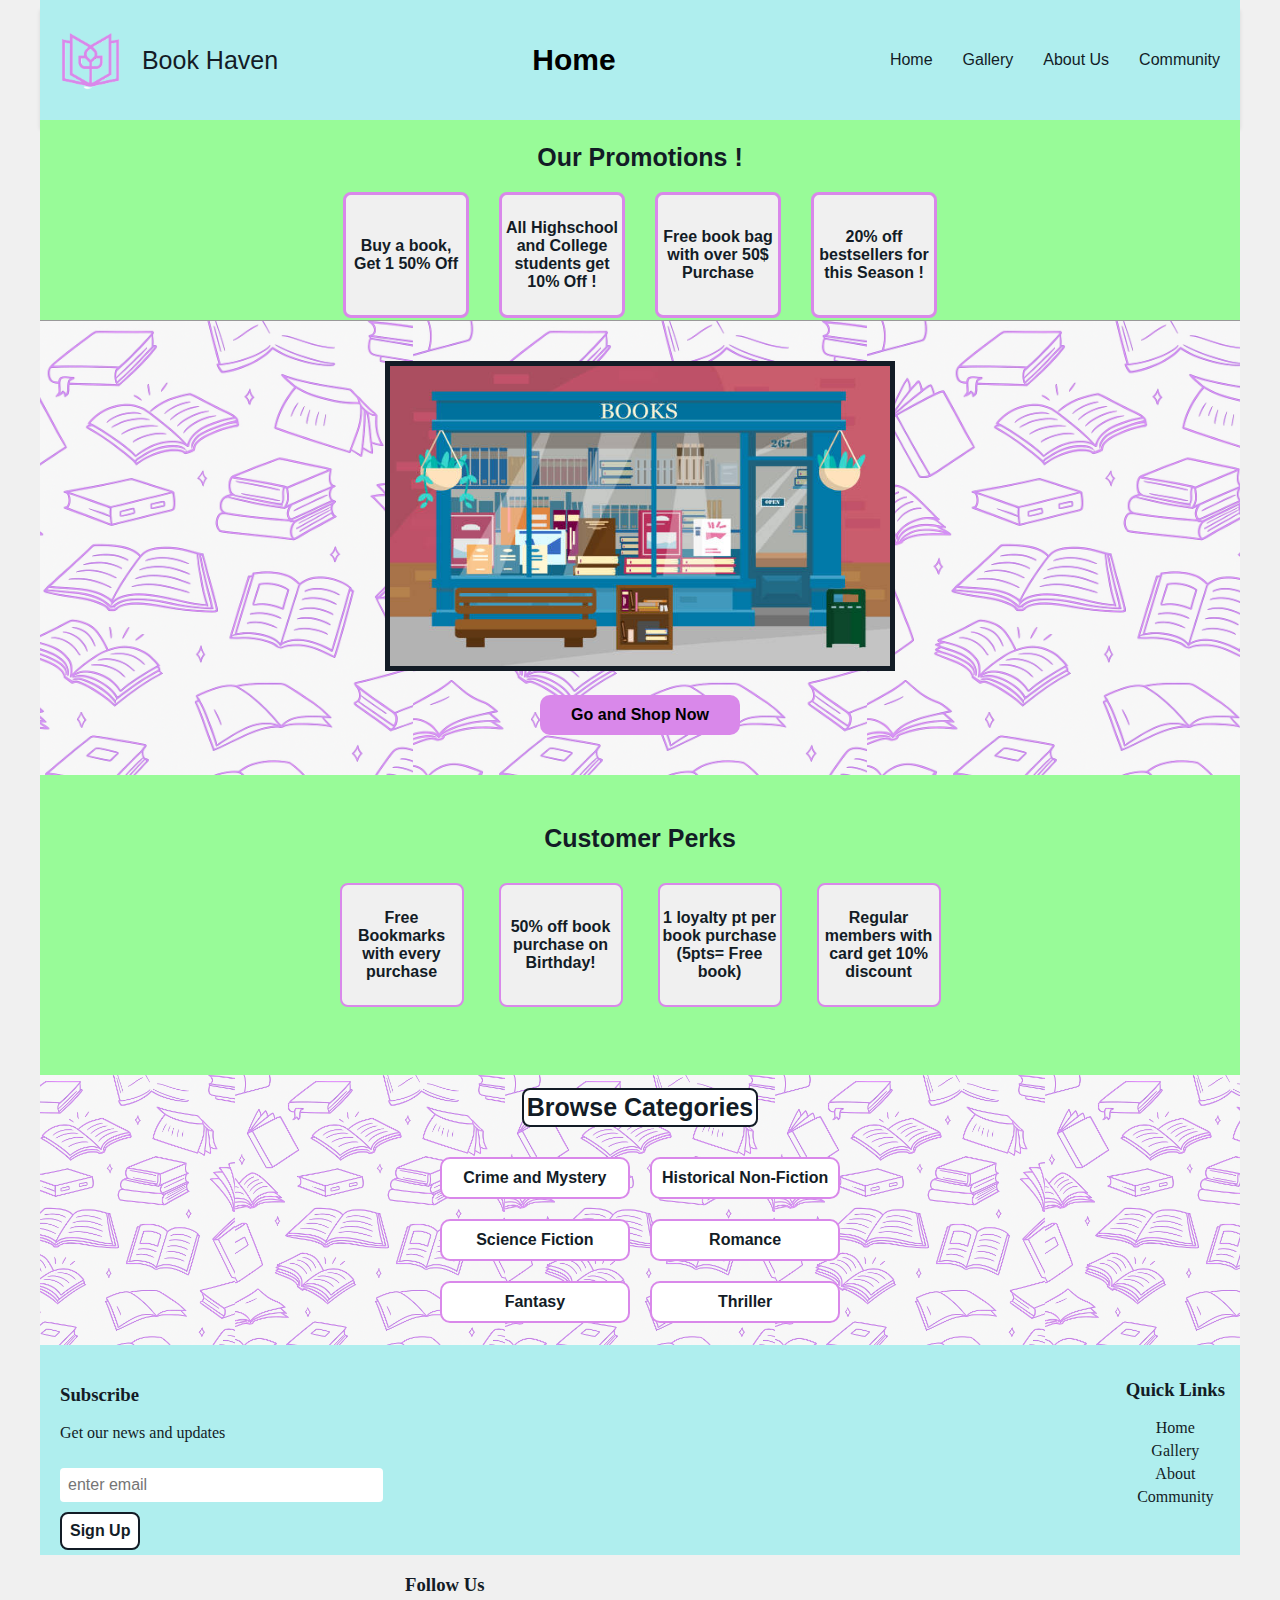
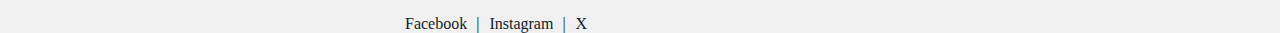
<file: index.html>
<!DOCTYPE html>
<html lang="en">
<head>
  <meta charset="UTF-8"/>
  <meta name = "viewport" content = "width=device-width, initial-scale=1.0"/>
  <title>Home</title>
  <link rel="stylesheet" href="style1.css">
  <script src="script1.js" defer></script>
</head>
<body>

<div class="wrapper">
    <header>
      <div class="logo-title-container">
        <img src="images/logo_purple.png" alt="Business Logo" class="logo" />
        <span class="company-name">Book Haven</span>
      </div>
      <h1 class="site-title">Home</h1>
      <nav>
        <ul class="page-links" > 
          <li><a href="index.html">Home</a></li>
          <li><a href="Gallery.html">Gallery</a></li>
          <li><a href="about.html">About Us</a></li>
          <li><a href="community.html">Community</a></li>
        </ul>
      </nav>
    </header>

 
    
    <main>
      <section class="promo-section">
        <h2 class = "section-title"> Our Promotions !</h2>
        <div class="promo-container">
          <div class="promo-box">Buy a book, Get 1 50% Off </div>
          <div class="promo-box">All Highschool and College students get 10% Off !</div>
          <div class="promo-box">Free book bag with over 50$ Purchase</div>
          <div class="promo-box">20% off bestsellers for this Season !</div>
        </div>

      </section>

      <section class="image-section">
        <img src="images/Generic_Bshop_image.jpg" alt="Promo Image" class="promo-image">
        <div class="small-rectangle">Go and Shop Now</div>
      </section>

      <section class="Perks-Section">
        <h2 class = "perk-section-title"> Customer Perks</h2>
        <div class="perk-container">
          <div class="perk-box">Free Bookmarks with every purchase </div>
          <div class="perk-box">50% off book purchase on Birthday!</div>
          <div class="perk-box">1 loyalty pt per book purchase (5pts= Free book)</div>
          <div class="perk-box">Regular members with card get 10% discount</div>
        <!-- Full-width colored section inside wrapper -->
         </div>
      </section>

      <section class="cat-section">
        <h2 class = "cat-section-title"> Browse Categories </h2>
        <div class="cat-container">
          <div class="cat-box">Crime and Mystery</div>
          <div class="cat-box">Historical Non-Fiction</div>
          <div class="cat-box">Science Fiction</div>
          <div class="cat-box">Romance</div>
          <div class="cat-box">Fantasy</div>
          <div class="cat-box">Thriller</div>
        </div> 
      </section>
    </main>

    <footer> 
        <div class = "newsletter">
            <h3>Subscribe</h3>
            <p> Get our news and updates</p>
            <input type="email" id = "sub-email" placeholder="enter email" />
            <button id= "signup-btn">Sign Up</button>
        </div>
        <nav>
          <ul class="footer-page-links">
              <h3>Quick Links</h3>
              <li><a href="index.html">Home</a></li>
              <li><a href="Gallery.html">Gallery</a></li>
              <li><a href="about.html">About</a></li>
              <li><a href="community.html">Community</a></li>
          </ul>
        </nav>
        <div class = "social-media">
            <h3>Follow Us</h3>
            <div class = "S_links">
                <a href="#">Facebook</a>
                <a href="#">Instagram</a>
                <a href="#">X</a>
            </div>
        </div>
    </footer>
</div>

    
      <!-- Footer content -->
    


</body>
</html>
</file>
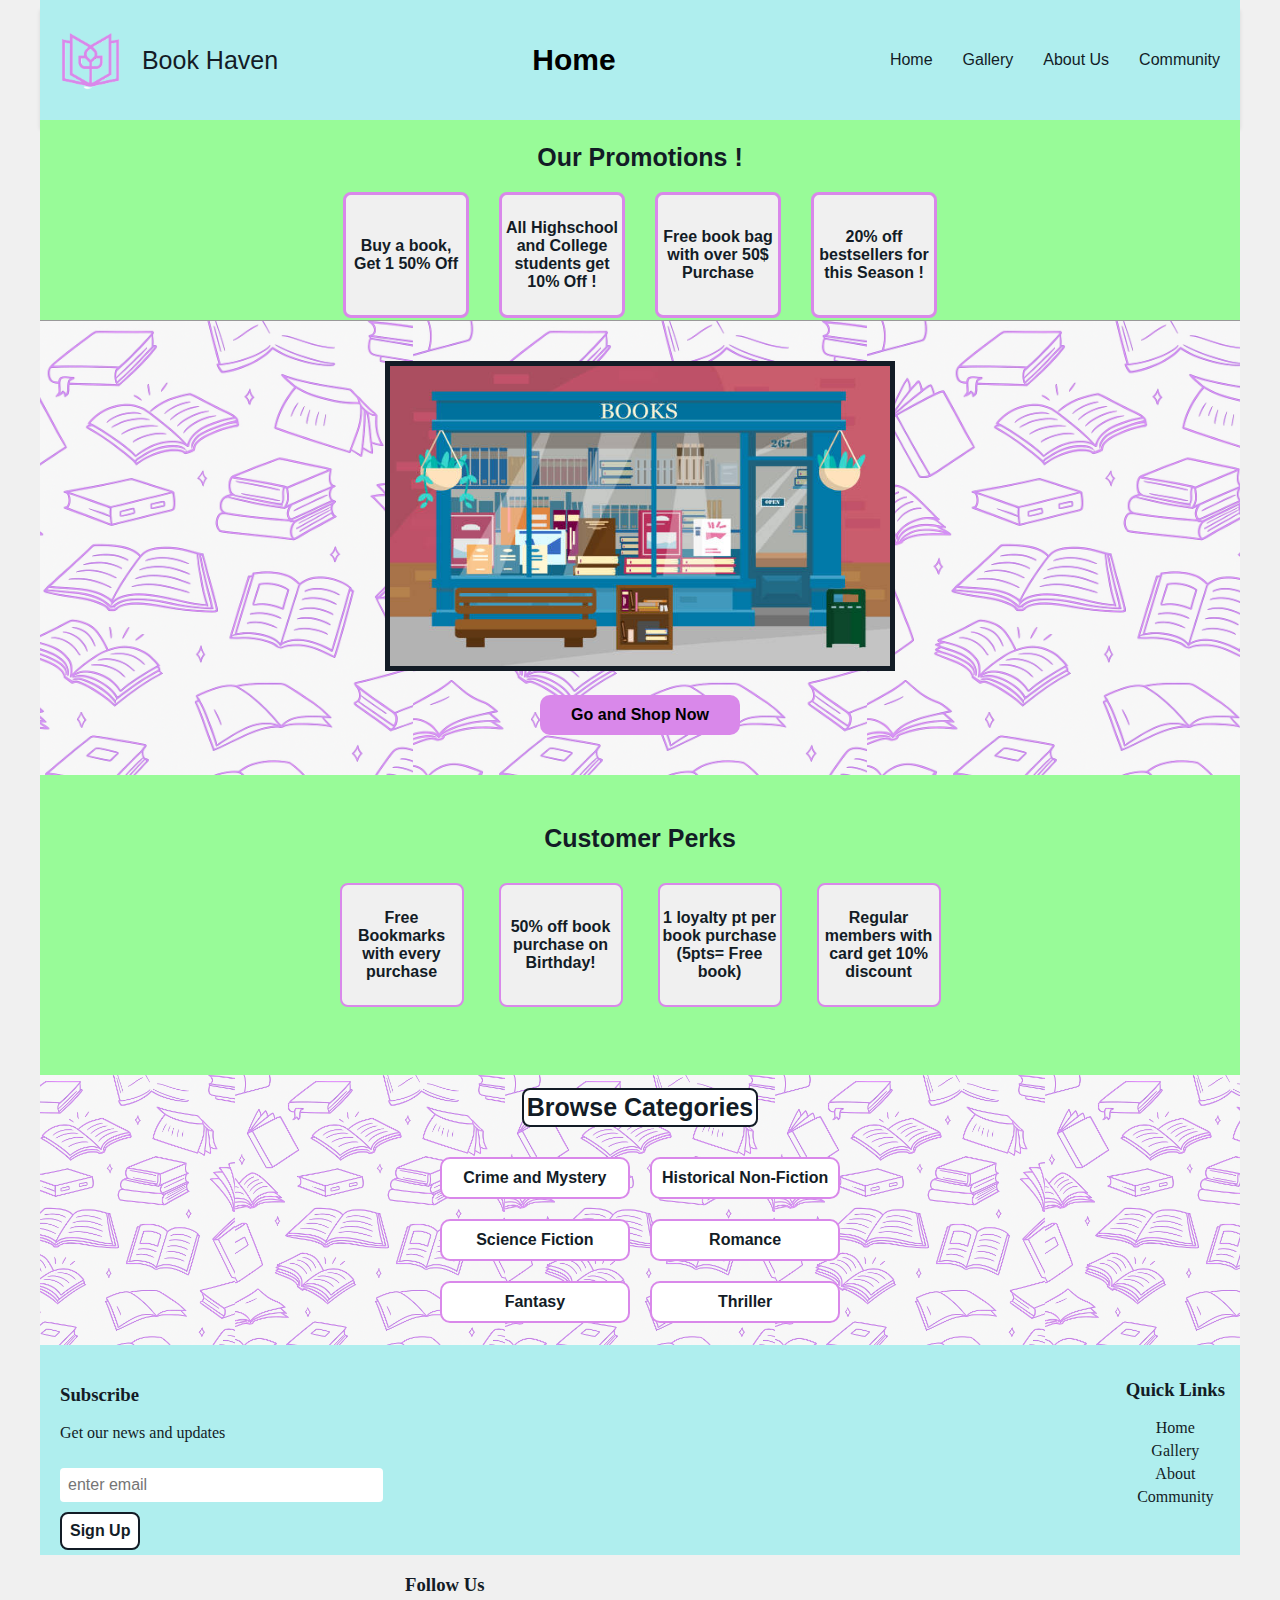
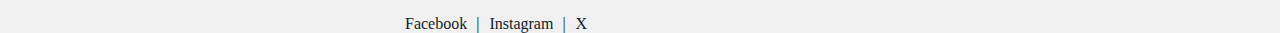
<file: MyWebsite/index.html>
<!DOCTYPE html>
<html lang="en">
<head>
  <meta charset="UTF-8"/>
  <meta name = "viewport" content = "width=device-width, initial-scale=1.0"/>
  <title>Home</title>
  <link rel="stylesheet" href="style1.css">
  <script src="script1.js" defer></script>
</head>
<body>

<div class="wrapper">
    <header>
      <div class="logo-title-container">
        <img src="images/logo_purple.png" alt="Business Logo" class="logo" />
        <span class="company-name">Book Haven</span>
      </div>
      <h1 class="site-title">Home</h1>
      <nav>
        <ul class="page-links" > 
          <li><a href="index.html">Home</a></li>
          <li><a href="Gallery.html">Gallery</a></li>
          <li><a href="about.html">About Us</a></li>
          <li><a href="community.html">Community</a></li>
        </ul>
      </nav>
    </header>

 
    
    <main>
      <section class="promo-section">
        <h2 class = "section-title"> Our Promotions !</h2>
        <div class="promo-container">
          <div class="promo-box">Buy a book, Get 1 50% Off </div>
          <div class="promo-box">All Highschool and College students get 10% Off !</div>
          <div class="promo-box">Free book bag with over 50$ Purchase</div>
          <div class="promo-box">20% off bestsellers for this Season !</div>
        </div>

      </section>

      <section class="image-section">
        <img src="images/Generic_Bshop_image.jpg" alt="Promo Image" class="promo-image">
        <div class="small-rectangle">Go and Shop Now</div>
      </section>

      <section class="Perks-Section">
        <h2 class = "perk-section-title"> Customer Perks</h2>
        <div class="perk-container">
          <div class="perk-box">Free Bookmarks with every purchase </div>
          <div class="perk-box">50% off book purchase on Birthday!</div>
          <div class="perk-box">1 loyalty pt per book purchase (5pts= Free book)</div>
          <div class="perk-box">Regular members with card get 10% discount</div>
        <!-- Full-width colored section inside wrapper -->
         </div>
      </section>

      <section class="cat-section">
        <h2 class = "cat-section-title"> Browse Categories </h2>
        <div class="cat-container">
          <div class="cat-box">Crime and Mystery</div>
          <div class="cat-box">Historical Non-Fiction</div>
          <div class="cat-box">Science Fiction</div>
          <div class="cat-box">Romance</div>
          <div class="cat-box">Fantasy</div>
          <div class="cat-box">Thriller</div>
        </div> 
      </section>
    </main>

    <footer> 
        <div class = "newsletter">
            <h3>Subscribe</h3>
            <p> Get our news and updates</p>
            <input type="email" id = "sub-email" placeholder="enter email" />
            <button id= "signup-btn">Sign Up</button>
        </div>
        <nav>
          <ul class="footer-page-links">
              <h3>Quick Links</h3>
              <li><a href="home.html">Home</a></li>
              <li><a href="Gallery.html">Gallery</a></li>
              <li><a href="about.html">About</a></li>
              <li><a href="community.html">Community</a></li>
          </ul>
        </nav>
        <div class = "social-media">
            <h3>Follow Us</h3>
            <div class = "S_links">
                <a href="#">Facebook</a>
                <a href="#">Instagram</a>
                <a href="#">X</a>
            </div>
        </div>
    </footer>
</div>

    
      <!-- Footer content -->
    


</body>
</html>
</file>
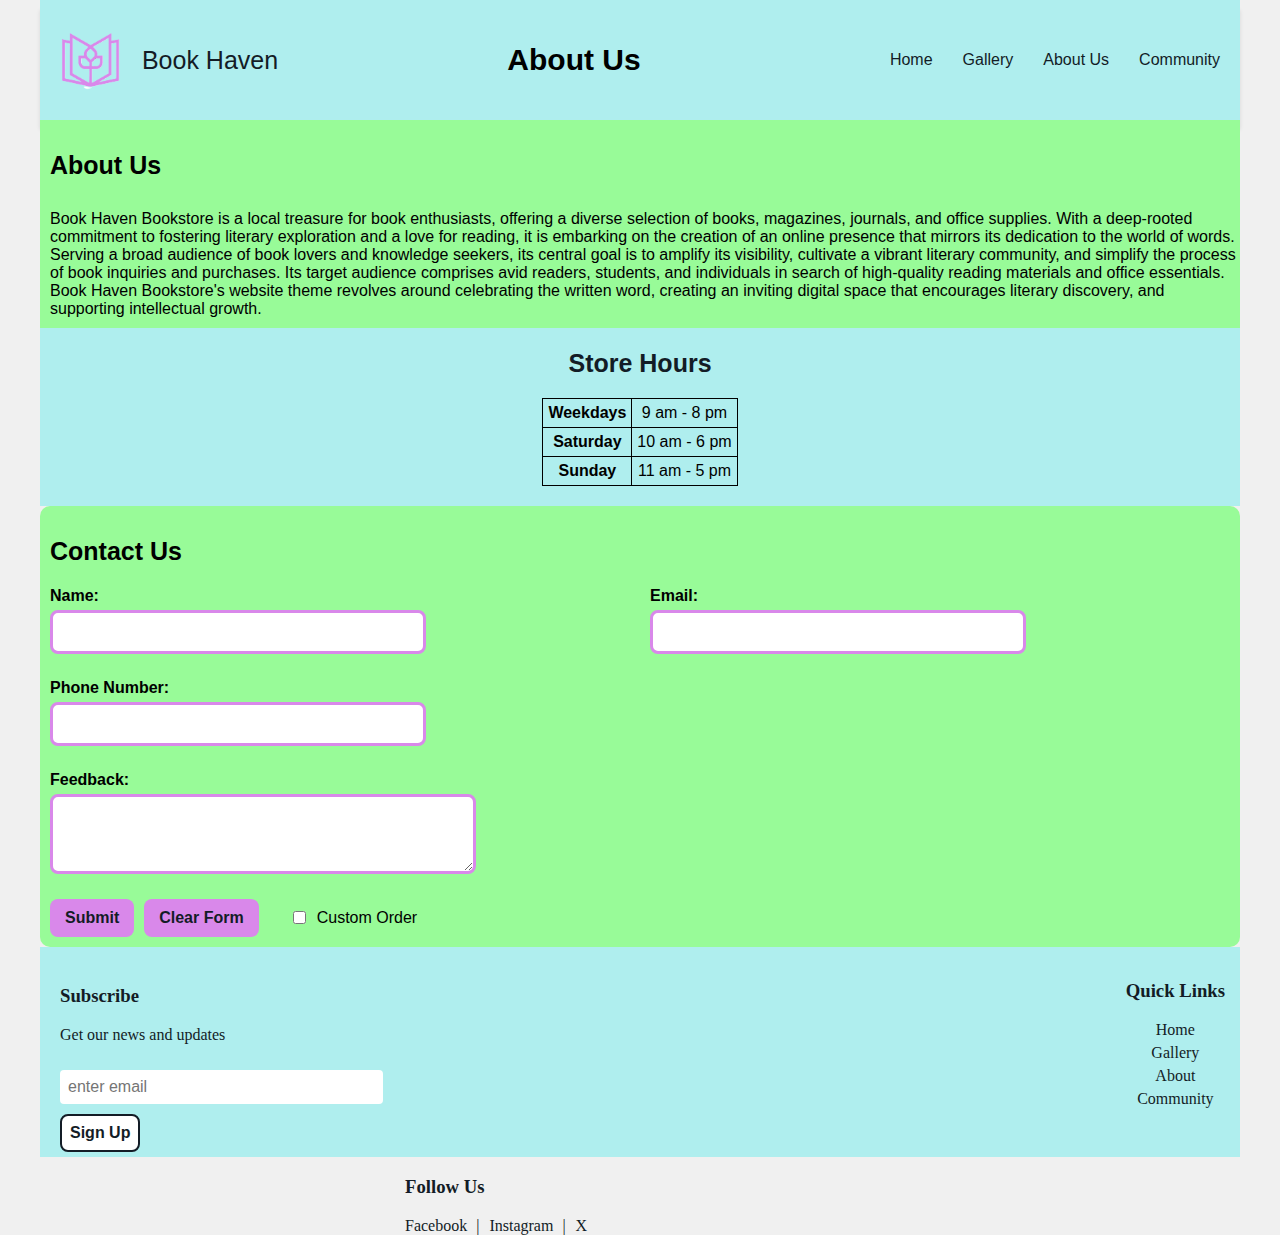
<file: about.html>
<!DOCTYPE html>
<html lang="en">
<head>
  <meta charset="UTF-8"/>
  <meta name = "viewport" content = "width=device-width, initial-scale=1.0"/>
  <title>About Us</title>
  <link rel="stylesheet" href="style1.css">
  <script src="script1.js" defer></script>
</head>
<body class="about-page">
<div class="wrapper">
    <header>
      <div class="logo-title-container">
        <img src="images/logo_purple.png" alt="Business Logo" class="logo" />
        <span class="company-name">Book Haven</span>
      </div>
      <h1 class="site-title">About Us</h1>
      <nav>
        <ul class="page-links" > 
          <li><a href="home.html">Home</a></li>
          <li><a href="Gallery.html">Gallery</a></li>
          <li><a href="about.html">About Us</a></li>
          <li><a href="community.html">Community</a></li>
        </ul>
      </nav>
    </header>
    <main>
      <section class="About-Us">
        <h2 class="About-title">About Us</h2>
        <div class="about-container">
          <p> Book Haven Bookstore is a local treasure for book enthusiasts, offering a diverse selection of books, magazines, journals, and office supplies. With a deep-rooted commitment to fostering literary exploration and a love for reading, it is embarking on the creation of an online presence that mirrors its dedication to the world of words. Serving a broad audience of book lovers and knowledge seekers, its central goal is to amplify its visibility, cultivate a vibrant literary community, and simplify the process of book inquiries and purchases. Its target audience comprises avid readers, students, and individuals in search of high-quality reading materials and office essentials. Book Haven Bookstore's website theme revolves around celebrating the written word, creating an inviting digital space that encourages literary discovery, and supporting intellectual growth.</p>
        </div>

      </section>
    <section class = "Store-Hours">
      <h2 class = "SH-title">Store Hours</h2>
      <div class = "hours-table">
        <table>
          <tr>
            <th>Weekdays</th>
            <td>9 am - 8 pm</td>
          </tr>
          <tr>
            <th>Saturday</th>
            <td>10 am - 6 pm</td>
          </tr>
          <tr>
            <th>Sunday</th>
            <td>11 am - 5 pm</td>
          </tr>
        </table>


      </div>
    </section>

    <section class = "contact-section">
      <h2>Contact Us</h2>
      <form class = "feedback-cont">

        <div class = "top-row">
          <div class = "form-class">
            <label for = "name">Name:</label>
            <input type = "text" id = "name" name = "name" required>
          </div>
          <div class = "form-class">
            <label for = "email">Email:</label>
            <input type = "email" id="email" name = "email" required>
          </div>
        </div>

        <div class = "form-class">
          <label for = "phone">Phone Number:</label>
          <input type = "tel" id="phone" name ="phone">
        </div>

        <div class = "form-class">
          <label for = "feedback">Feedback:</label>
          <textarea id ="feedback" name="feedback" rows="3"></textarea>
        </div>

        <div class="form-opts">
          <div class="form-btns">
            <button type="submit">Submit</button>
            <button type="reset">Clear Form</button>
          </div>

          <div class = "custom-order-box">
            <input type = "checkbox" id="custom-order" name="custom-order">
            <label for = "custom-order" > Custom Order</label>
          </div>
        </div>
      </form>

    </section>
    </main>

    <footer> 
    <div class = "newsletter">
        <h3>Subscribe</h3>
        <p> Get our news and updates</p>
        <input type="email" id = "sub-email" placeholder="enter email" />
        <button id= "signup-btn">Sign Up</button>
    </div>

    <nav>
      <ul class="footer-page-links">
          <h3>Quick Links</h3>
          <li><a href="home.html">Home</a></li>
          <li><a href="Gallery.html">Gallery</a></li>
          <li><a href="about.html">About</a></li>
          <li><a href="community.html">Community</a></li>
      </ul>
    </nav>
    <div class = "social-media">
        <h3>Follow Us</h3>
        <div class = "S_links">
            <a href="#">Facebook</a>
            <a href="#">Instagram</a>
            <a href="#">X</a>
        </div>
    </div>
    </footer>
</div>
</body>
</file>
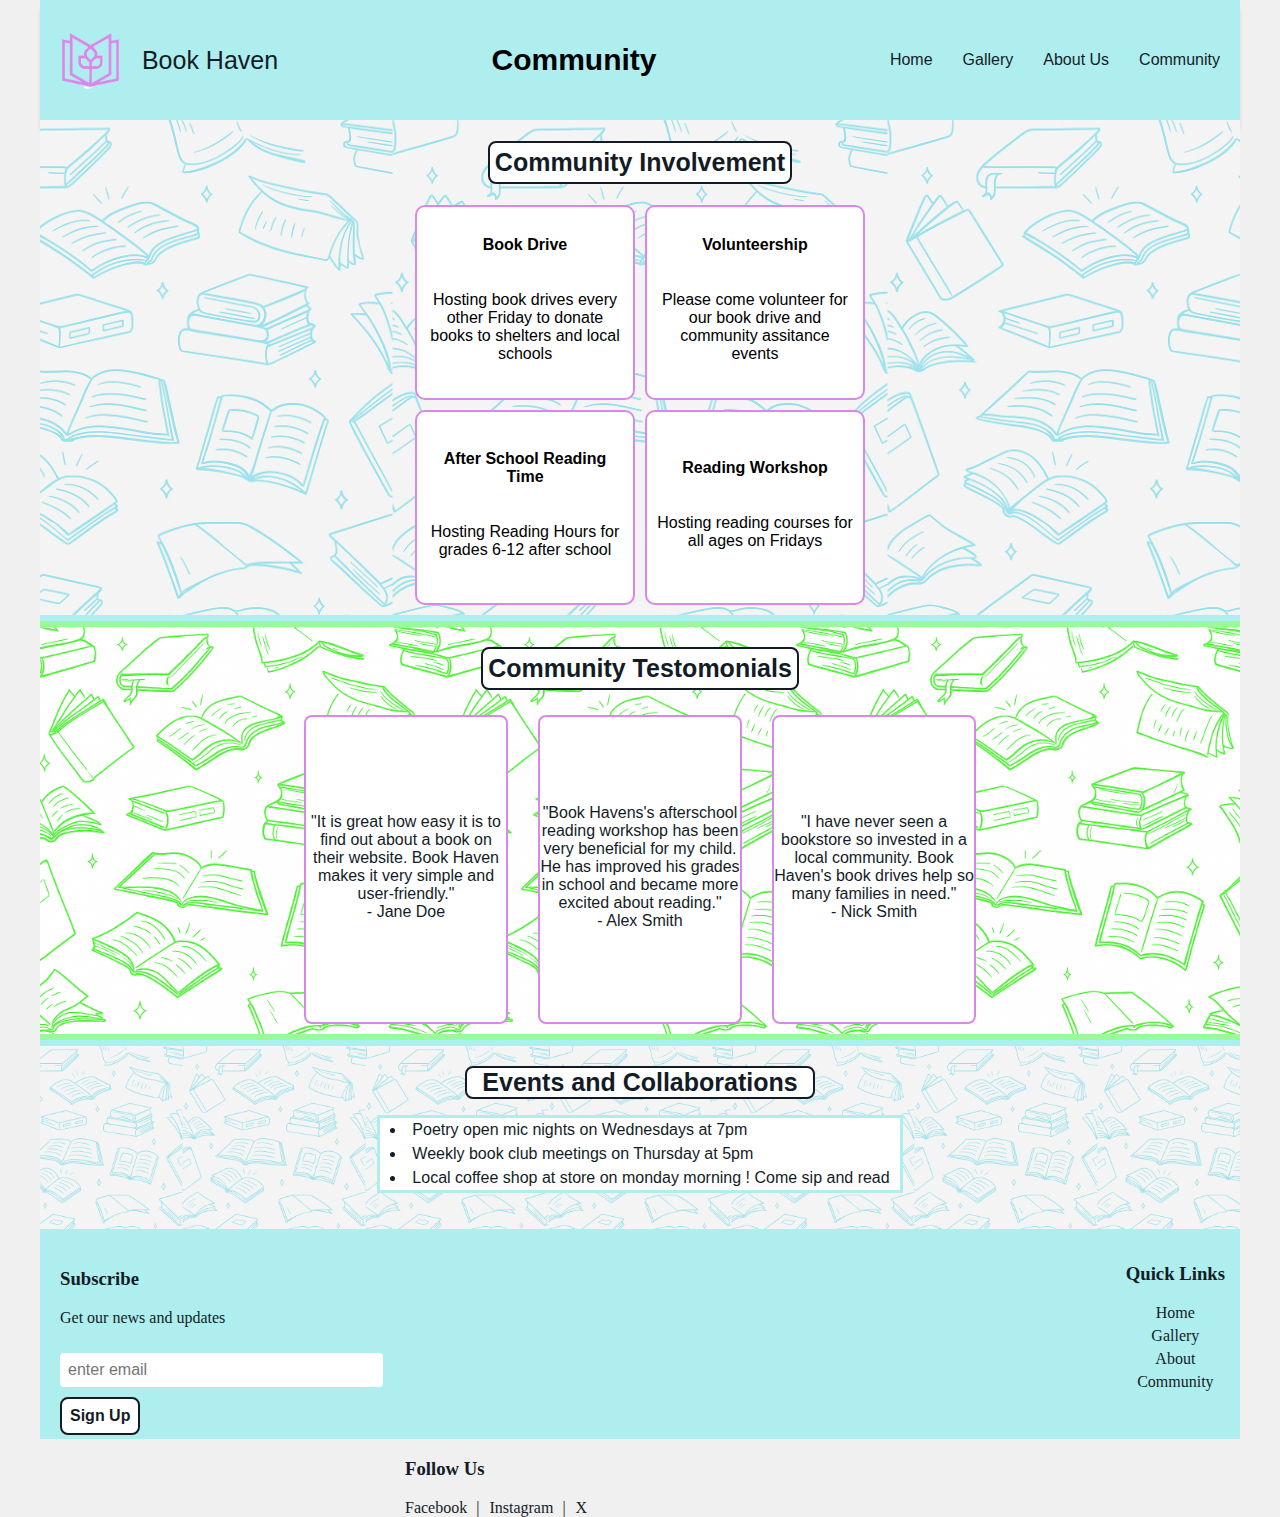
<file: community.html>
<!DOCTYPE html>
<html lang="en">
<head>
  <meta charset="UTF-8"/>
  <meta name = "viewport" content = "width=device-width, initial-scale=1.0"/>
  <title>Contact</title>
  <link rel="stylesheet" href="style1.css">
  <script src="script1.js" defer></script>
</head>
<body>
<div class="wrapper">
    <header>
      <div class="logo-title-container">
        <img src="images/logo_purple.png" alt="Business Logo" class="logo" />
        <span class="company-name">Book Haven</span>
      </div>
      <h1 class="site-title">Community</h1>
      <nav>
        <ul class="page-links" > 
          <li><a href="index.html">Home</a></li>
          <li><a href="Gallery.html">Gallery</a></li>
          <li><a href="about.html">About Us</a></li>
          <li><a href="community.html">Community</a></li>
        </ul>
      </nav>
    </header>
    <main>
      <section class="comm-Invt">
        <h2 class = "CI-title">Community Involvement</h2>
        
        <div class="CI-container">
          <div class="CI-box">
              <h3> Book Drive</h3>
              <p> Hosting book drives every other Friday to donate books to shelters and local schools </p>
          </div>

          <div class="CI-box">
            <h3> Volunteership</h3>
            <p> Please come volunteer for our book drive and community assitance events</p>
          </div>

          <div class="CI-box">
            <h3> After School Reading Time</h3>
            <p> Hosting Reading Hours for grades 6-12 after school</p>
          </div> 

          <div class="CI-box"> 
            <h3>Reading Workshop</h3>
            <p> Hosting reading courses for all ages on Fridays</p>
          </div>
        </div>

      </section>
      <section class = "C-Testimonials">
        <h2 class = "CT-title">Community Testomonials</h2>
        <div class="CT-cont">
          <div class="CTest-box">
            <p> "It is great how easy it is to find out about a book on their website. Book Haven makes it very simple and user-friendly." <br>- Jane Doe</p>
          </div>

          <div class="CTest-box">
            <p> "Book Havens's afterschool reading workshop has been very beneficial for my child. He has improved his grades in school and became more excited about reading." <br>- Alex Smith </p>
          </div>

          <div class="CTest-box">
            <p> "I have never seen a bookstore so invested in a local community. Book Haven's book drives help so many families in need."<br>- Nick Smith</p>
          </div>          

        </div>

      </section>
      <section class = "L_Events">
      <h2 class = "Events_title"> Events and Collaborations</h2>
      <div class="elist_container">
        <ul class="events-list">
          <li> Poetry open mic nights on Wednesdays at 7pm</li>
          <li> Weekly book club meetings on Thursday at 5pm</li>
          <li> Local coffee shop at store on monday morning ! Come sip and read</li>
        </ul>        
      </div>
      </section>



    </main>


    <footer> 
    <div class = "newsletter">
        <h3>Subscribe</h3>
        <p> Get our news and updates</p>
        <input type="email" id = "sub-email" placeholder="enter email" />
        <button id= "signup-btn">Sign Up</button>
    </div>
    

    <nav>
      <ul class="footer-page-links">
          <h3>Quick Links</h3>
          <li><a href="index.html">Home</a></li>
          <li><a href="Gallery.html">Gallery</a></li>
          <li><a href="about.html">About</a></li>
          <li><a href="community.html">Community</a></li>
      </ul>
    </nav>
    <div class = "social-media">
        <h3>Follow Us</h3>
        <div class = "S_links">
            <a href="#">Facebook</a>
            <a href="#">Instagram</a>
            <a href="#">X</a>
        </div>
    </div>
    </footer>
</div>
</file>
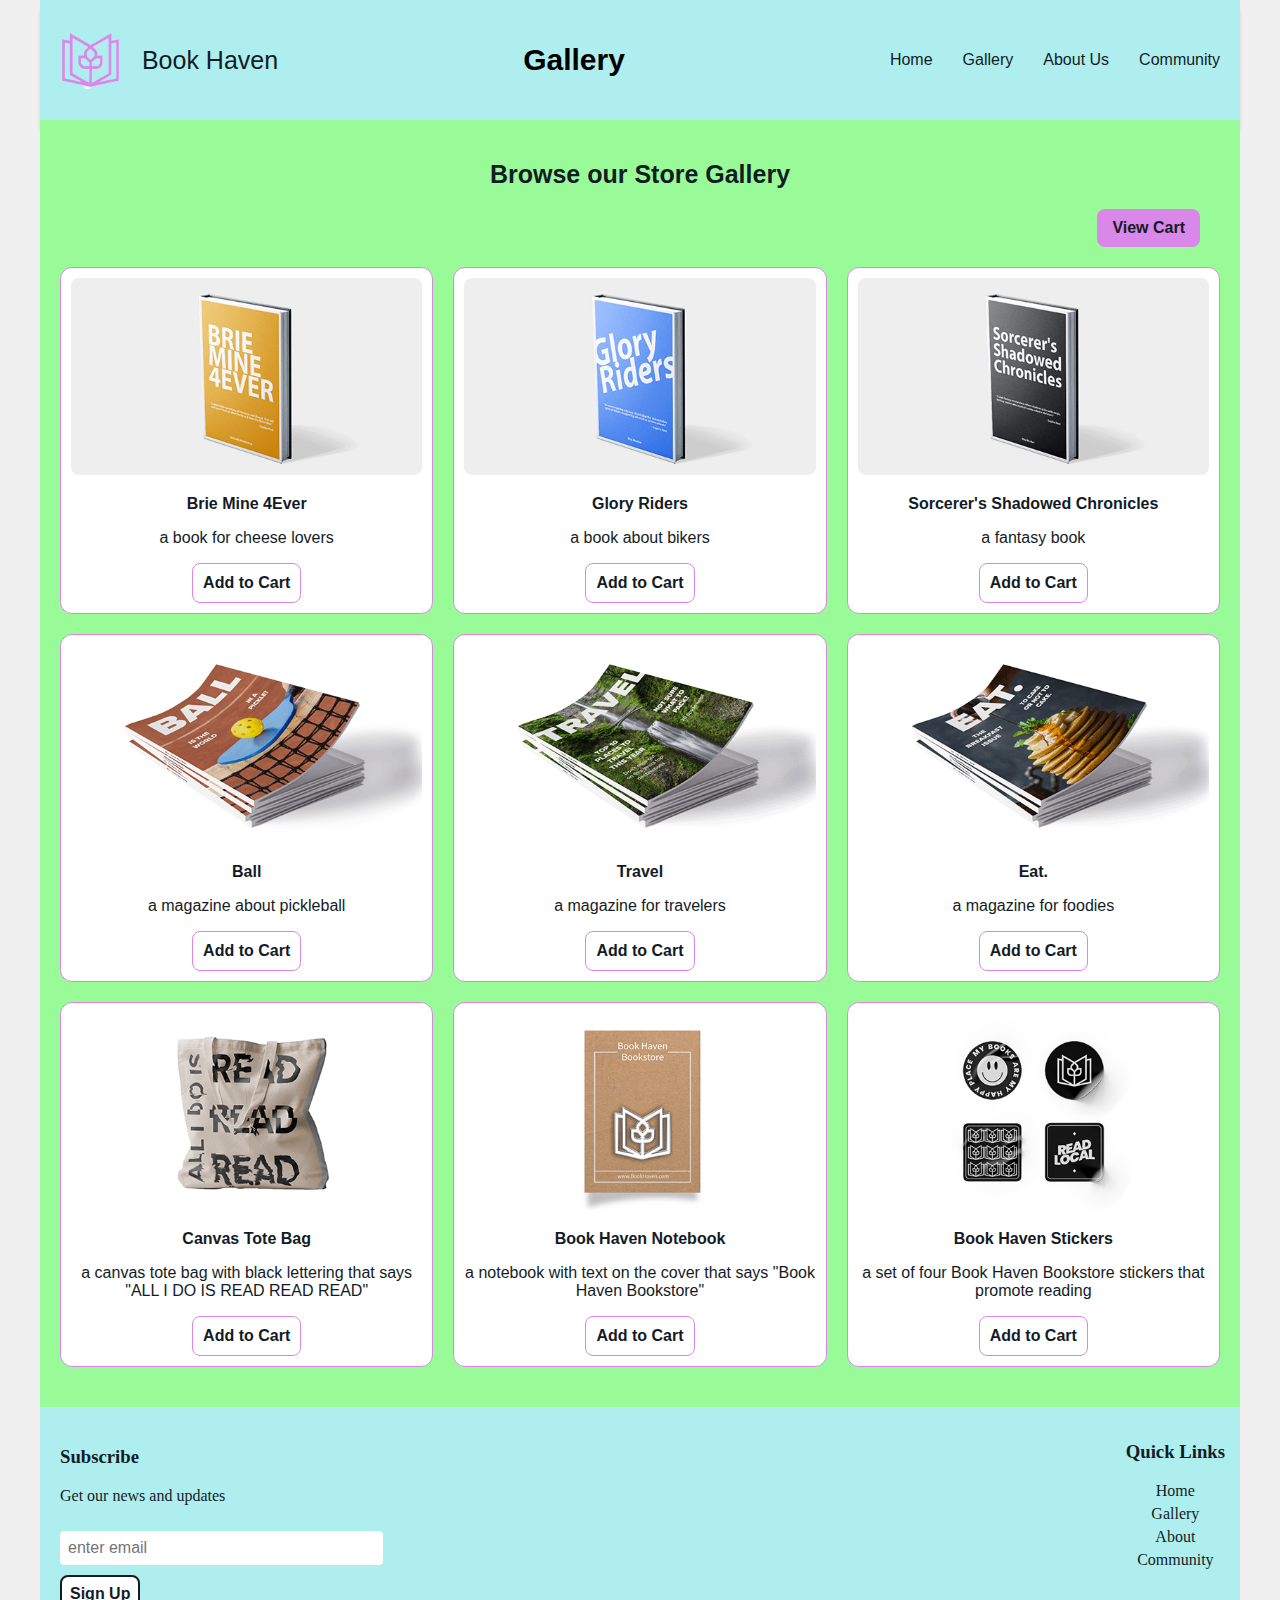
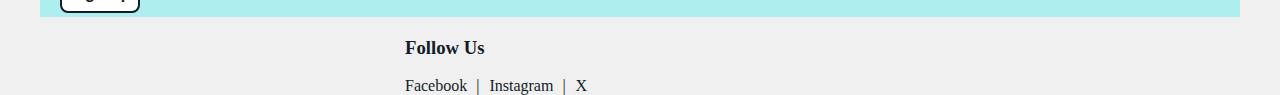
<file: Gallery.html>
<!DOCTYPE html>
<html lang="en">
<head>
  <meta charset="UTF-8"/>
  <meta name = "viewport" content = "width=device-width, initial-scale=1.0"/>
  <title>Gallery</title>
  <link rel="stylesheet" href="style1.css">
  <script src="script1.js" defer></script>
</head>
<body>
<div class="wrapper">
    <header>
      <div class="logo-title-container">
        <img src="images/logo_purple.png" alt="Business Logo" class="logo" />
        <span class="company-name">Book Haven</span>
      </div>
      <h1 class="site-title">Gallery</h1>
      <nav>
        <ul class="page-links" > 
          <li><a href="home.html">Home</a></li>
          <li><a href="Gallery.html">Gallery</a></li>
          <li><a href="about.html">About Us</a></li>
          <li><a href="community.html">Community</a></li>
        </ul>
      </nav>
    </header>
    <main>
        <section class="gallery-section">
            <h2 class="gallery-title">Browse our Store Gallery</h2>
            <div class="view-cart-container">
                <button id="view-cart" >View Cart</button>
            </div>
            <div class="gallery-container">
              <div class="gal-box">
                <img src="images/Client3_Book1.png" alt="Brie Mine 4Ever Book">
                <h3>Brie Mine 4Ever</h3>
                <p>a book for cheese lovers</p>
                <button class="add2cart" data-id="Brie Mine 4Ever " >Add to Cart</button>
              </div>
              <div class="gal-box">
                <img src="images/Client3_Book2.png" alt="Glory Riders Book">
                <h3>Glory Riders</h3>
                <p>a book about bikers</p>
                <button class="add2cart" data-id="Glory Riders " >Add to Cart</button>
              </div>
              <div class="gal-box">
                <img src="images/Client3_Book3.png" alt="Sorcerer's Shadowed Chronicles Book">
                <h3>Sorcerer's Shadowed Chronicles</h3>
                <p>a fantasy book</p>
                <button class="add2cart" data-id="Sorcerer's Shadowed Chronicles Book " >Add to Cart</button>
              </div>
              <div class="gal-box">
                <img src="images/Client3_Magazine1.png" alt="Ball Magazine ">
                <h3>Ball</h3>
                <p>a magazine about pickleball</p>
                <button class="add2cart" data-id="Ball Magazine" >Add to Cart</button>
              </div>
              <div class="gal-box">
                <img src="images/Client3_Magazine2.png" alt="Travel Magazine">
                <h3>Travel</h3>
                <p>a magazine for travelers</p>
                <button class="add2cart" data-id="Travel Magazine" >Add to Cart</button>
              </div>
              <div class="gal-box">
                <img src="images/Client3_Magazine3.png" alt="Eat. Magazine">
                <h3>Eat.</h3>
                <p>a magazine for foodies</p>
                <button class="add2cart" data-id="Eat. Magazine" >Add to Cart</button>
              </div>
              <div class="gal-box">
                <img src="images/Client3_ToteBag.png" alt="Tote Bag">
                <h3>Canvas Tote Bag</h3>
                <p>a canvas tote bag with black lettering that says "ALL I DO IS READ READ READ"</p>
                <button class="add2cart" data-id="tote bag" >Add to Cart</button>
              </div>
              <div class="gal-box">
                <img src="images/Client3_Notebook.png" alt="Notebook">
                <h3>Book Haven Notebook</h3>
                <p>a notebook with text on the cover that says "Book Haven Bookstore"</p>
                <button class="add2cart" data-id="Notebook" >Add to Cart</button>
              </div>
              <div class="gal-box">
                <img src="images/Client3_Stickers.png" alt="Bookstore Stickers">
                <h3>Book Haven Stickers</h3>
                <p>a set of four Book Haven Bookstore stickers that promote reading</p>
                <button class="add2cart" data-id ="Bookstore Stickers" >Add to Cart</button>
              </div> 
                                       
            </div>
        </section>



    </main>
    <div id ="cart-modal" class="modal">
        <div class="modal-content">
            <span class="close-btn">&times;</span>
            <h2 id="cart-title" >Your Cart</h2>
            <div id="modal-cart-prod"></div>
            <div class="modal-buttons">
                <button id="clear-cart">Clear Cart</button>
                <button id="process-order">Process Order</button>
            </div>
        </div>
    </div>
    <footer> 
    <div class = "newsletter">
        <h3>Subscribe</h3>
        <p> Get our news and updates</p>
        <input type="email" id = "sub-email" placeholder="enter email" />
        <button id= "signup-btn">Sign Up</button>
    </div>

    <nav>
      <ul class="footer-page-links">
          <h3>Quick Links</h3>
          <li><a href="home.html">Home</a></li>
          <li><a href="Gallery.html">Gallery</a></li>
          <li><a href="about.html">About</a></li>
          <li><a href="community.html">Community</a></li>
      </ul>
    </nav>

    <div class = "social-media">
        <h3>Follow Us</h3>
        <div class = "S_links">
            <a href="#">Facebook</a>
            <a href="#">Instagram</a>
            <a href="#">X</a>
        </div>
    </div>
</footer>
</div>
</file>
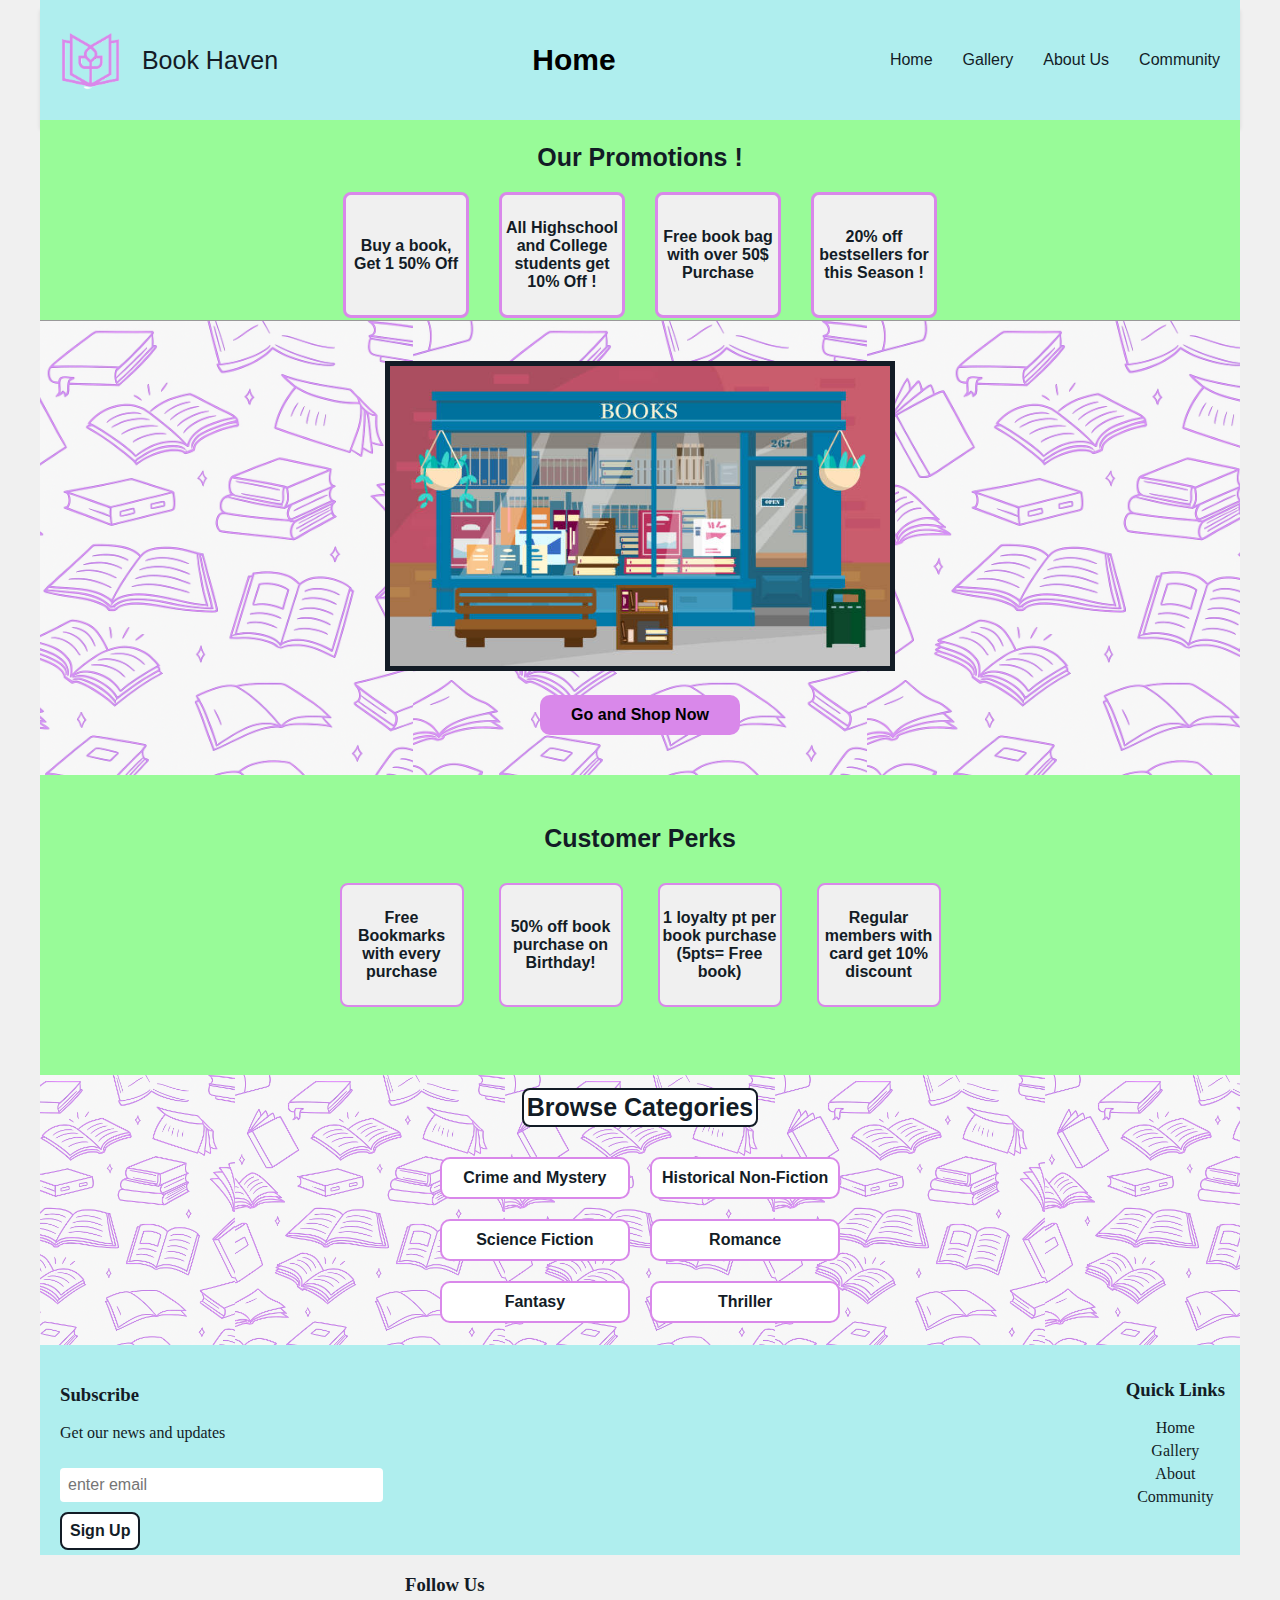
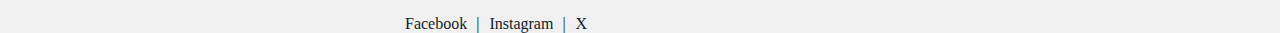
<file: home.html>
<!DOCTYPE html>
<html lang="en">
<head>
  <meta charset="UTF-8"/>
  <meta name = "viewport" content = "width=device-width, initial-scale=1.0"/>
  <title>Home</title>
  <link rel="stylesheet" href="style1.css">
  <script src="script1.js" defer></script>
</head>
<body>

<div class="wrapper">
    <header>
      <div class="logo-title-container">
        <img src="images/logo_purple.png" alt="Business Logo" class="logo" />
        <span class="company-name">Book Haven</span>
      </div>
      <h1 class="site-title">Home</h1>
      <nav>
        <ul class="page-links" > 
          <li><a href="home.html">Home</a></li>
          <li><a href="Gallery.html">Gallery</a></li>
          <li><a href="about.html">About Us</a></li>
          <li><a href="community.html">Community</a></li>
        </ul>
      </nav>
    </header>

 
    
    <main>
      <section class="promo-section">
        <h2 class = "section-title"> Our Promotions !</h2>
        <div class="promo-container">
          <div class="promo-box">Buy a book, Get 1 50% Off </div>
          <div class="promo-box">All Highschool and College students get 10% Off !</div>
          <div class="promo-box">Free book bag with over 50$ Purchase</div>
          <div class="promo-box">20% off bestsellers for this Season !</div>
        </div>

      </section>

      <section class="image-section">
        <img src="images/Generic_Bshop_image.jpg" alt="Promo Image" class="promo-image">
        <div class="small-rectangle">Go and Shop Now</div>
      </section>

      <section class="Perks-Section">
        <h2 class = "perk-section-title"> Customer Perks</h2>
        <div class="perk-container">
          <div class="perk-box">Free Bookmarks with every purchase </div>
          <div class="perk-box">50% off book purchase on Birthday!</div>
          <div class="perk-box">1 loyalty pt per book purchase (5pts= Free book)</div>
          <div class="perk-box">Regular members with card get 10% discount</div>
        <!-- Full-width colored section inside wrapper -->
         </div>
      </section>

      <section class="cat-section">
        <h2 class = "cat-section-title"> Browse Categories </h2>
        <div class="cat-container">
          <div class="cat-box">Crime and Mystery</div>
          <div class="cat-box">Historical Non-Fiction</div>
          <div class="cat-box">Science Fiction</div>
          <div class="cat-box">Romance</div>
          <div class="cat-box">Fantasy</div>
          <div class="cat-box">Thriller</div>
        </div> 
      </section>
    </main>

    <footer> 
        <div class = "newsletter">
            <h3>Subscribe</h3>
            <p> Get our news and updates</p>
            <input type="email" id = "sub-email" placeholder="enter email" />
            <button id= "signup-btn">Sign Up</button>
        </div>
        <nav>
          <ul class="footer-page-links">
              <h3>Quick Links</h3>
              <li><a href="home.html">Home</a></li>
              <li><a href="Gallery.html">Gallery</a></li>
              <li><a href="about.html">About</a></li>
              <li><a href="community.html">Community</a></li>
          </ul>
        </nav>
        <div class = "social-media">
            <h3>Follow Us</h3>
            <div class = "S_links">
                <a href="#">Facebook</a>
                <a href="#">Instagram</a>
                <a href="#">X</a>
            </div>
        </div>
    </footer>
</div>

    
      <!-- Footer content -->
    


</body>
</html>
</file>
<file: style1.css>
/* General Styles */
body {
    margin: 0;
    padding: 0;
    background-color: #f0f0f0; /* Page background color 1 */
  }
  
  .wrapper {
    max-width: 1200px;
    margin: 0 auto;
  }
  

  header {
    display: flex;
    justify-content: space-between;
    align-items: center;
    height: 120px;
   
    max-width: 1200px;
    background-color: #afeeee;
    padding: 0 20px;
    box-shadow: 0px 10px 4px rgba(0, 0, 0, 0.1);
    
  }
  
  header .logo {
    height: 60px;
    width: auto;
    margin-right: 20px;
    background-color: transparent;

  }
  
  .logo-title-container {
    display: flex;
    align-items: center;
  }
  
  .company-name {
    font-size: 25px;
    font-family: Arial, sans-serif;
    color: #131C26; /* or any brand color */
  }
.page-links{
  display:flex;
  list-style: none;
  margin:0;
  padding:0;
  gap:10px;
  font-family:Calibri, sans-serif; 
  font-size:16px;
  
}

  header nav a {
    margin-left: 20px;
    text-decoration: none;
    color: #131C26;
    font-weight: 500;
  }
  
  .site-title {
    font-family: Arial, sans-serif;
    font-weight: bold;
    font-size: 30px;
    text-align: center;
    margin: 0 auto;
  }

  /* Space below header */

  
  /* Promo Section */
  .promo-section {
    width: 100%;
    height: 200px;
    background-color: #98FB98;
    flex-direction: column;
    display: flex;
    justify-content: center;
    align-items: center;
  }

  .section-title{
    font-size:25px;
    font-family: Arial, sans-serif;
    margin-bottom: 30px;
    text-align: center;
    color:#131C26;
  }
  .promo-container {
    display:flex;
    justify-content: center;
    gap: 30px;
    flex-wrap:wrap;
    margin-top: -10px;
  }
  .promo-box {
    width: 120px;
    height:120px;
    background-color: #f0f0f0;
    color:#131C26;
    font-family:Calibri, sans-serif; 
    font-size:16px;
    display:flex;
    justify-content: center;
    align-items: center;
    font-weight:bold;
    text-align: center;
    border-radius: 8px;
    border: 3px solid #D988EA;
  }
  
  /* Image Section */
  .image-section {
    background-image: url('images/books_purple.png');
    background-size: contain;
    background-position: center;
    padding: 40px 0;
    text-align: center;
    border-top: 1px solid #999;
  }
  
  .promo-image {
    width: 500px;
    height: 300px;
    border: 5px solid #131C26;
  }
  
  .small-rectangle {
    width: 200px;
    height: 40px;
    background-color: #D988EA;
    margin: 20px auto 0;
    display:flex;
    justify-content: center;
    font-size: 16px;
    font-family: Calibri, sans-serif;
    font-weight: bold;
    align-items: center;
    border-radius: 10px;

  }
  
  /* Full Width Colored Section */
  .Perks-Section {
    width: 100%;
    height: 300px;
    background-color: #98FB98;
    flex-direction: column;
    display: flex;
    justify-content: center;
    align-items: center;
  }
  .perk-section-title{
    font-size: 25px;
    font-family: Arial, sans-serif;
    margin-bottom: 30px;
    margin-top: -20px;
    text-align: center;
    color:#131C26;   

  }
  .perk-container {
    display:flex;
    justify-content: center;
    gap: 35px;
    flex-wrap:wrap;
  }
  .perk-box {
    width: 120px;
    height:120px;
    background-color: #f0f0f0;
    color:#131C26;
    display:flex;
    font-family:Calibri, sans-serif; 
    font-size:16px;    
    justify-content: center;
    align-items: center;
    font-weight:bold;
    text-align: center;
    border-radius: 8px;
    border: 2px solid #D988EA;
  }


  /* Text Section */
  .cat-section {
    background-image: url('images/books_purple.png');
    background-size: contain;
    background-position: center;
    height: 200px;
    display: flex;
    flex-direction: column;
    justify-content: center;
    align-items: center;
    padding-top: 30px;
    padding-bottom: 40px;
  }
  .cat-section-title {
    font-size: 25px;
    font-family: Arial, sans-serif;
    background-color: white;
    border: 2px solid #131C26;
    border-radius: 8px;
    padding: 3px 3px;
    margin-bottom: 30px;
    margin-top: 0;
    text-align: center;
    color:#131C26;   

  }
  .cat-container {
    display:grid;
    grid-template-columns: repeat(2,1fr); /* columns */
    gap:20px;
    max-width:1000px;
    margin:0 auto;
  }
  .cat-box {
    background-color: white;
    padding:10px;
    text-align:center;
    font-weight: bold;
    font-family:Calibri, sans-serif; 
    font-size:16px;        
    color:#131C26;
    border-radius: 10px;
    border: 2px solid #D988EA;


  


  }

  /*GALLERY Page*/
  .gallery-section{
    padding:40px 20px;
    flex-direction: column;
    justify-content: center;
    align-items: center;
    background-color:#98FB98;
  }
  .gallery-title {
    font-size: 25px;
    font-family: Arial, sans-serif;
    margin-bottom: 10px;
    margin-top: 0;
    text-align: center;
    color:#131C26;   
  }
  .view-cart-container {
    text-align:right;
    font-size: 16px;
    font-family: Calibri, sans-serif;
    color:#131C26;   
    margin:20px;
    
  }
  /* Calibri, Normal, 16px */
  .gallery-container{
    display:grid;
    grid-template-columns: repeat(3,1fr);
    gap:20px;
    max-width:1200px;
    margin:0 auto;
  }
  .gal-box{
    background-color: white;
    border-radius:12px;
    padding:10px;
    border:1px solid #D988EA;
    text-align:center;
    color:#131C26;
  }
  .gal-box img{
    width:100%;
    height:auto;
    border-radius:8px;
  }
  .gal-box h3 {
    font-family: Calibri,sans-serif;
    font-weight:bold ;
    font-size: 16px;
    color:#131C26;
  }
  .gal-box p {
    font-family: Calibri,sans-serif;
    font-size: 16px;
    color:#131C26;    
  }
  .gal-box button {
    padding: 10px 10px;
    background-color: white;
    color:#131C26;
    font-family: Calibri,sans-serif;
    font-size: 16px;
    border:1px solid #D988EA; 
    cursor:pointer;
    transition:background-color 0.25s;
  }
  .gal-box button:hover {
    background-color:#D988EA ;
  }
  .modal {
    position:fixed;
    z-index:1000;
    top:0;
    left:0;
    width:100vw;
    height: 100vh;
    display:none;
    justify-content:center;
    align-items:center ;
    height:100vh;
    background-color:white;
  }
  .modal-content{
    padding: 10px ;
    max-width: 80vw;
    background: white ;
    border-radius: 10px;
    position:relative ;
    max-width: 1050px;
  }

  #cart-title {
    font-size: 25px;
    font-family: Arial, sans-serif;
    font-weight: bold;
    margin-bottom: 10px;
  }

  #modal-cart-prod p {
    font-size: 16px;
    font-family: Calibri, sans-serif;
    margin-bottom: 10px;   
    
  }
  .close-btn{
    position:absolute;
    top:10px;
    right:10px;
    font-size:25px;
    font-weight: bold;
    cursor:pointer;
  }
  .modal-buttons{
    display:flex;
    margin-top:10px;
    justify-content: flex-start;
    gap:15px;
  }

/* H2: Arial, Bold, 25px */

/* Comfortaa, Normal, 15px */
  
/* Body Large: Calibri, Normal, 20px */
  
/* Body Strong: Calibri, Bold, 16px */
  
/* Body: Calibri, Normal, 16px */


/* ABOUT SECTION */

.About-Us,
.Store-Hours {
  margin:0;
  padding:0;
  overflow:hidden;
}

header h1.site-title,
section.About-Us {
  margin-top: 0;
  margin-bottom: 0;
  padding: 0;
}


section.About-Us{
  background-color: #98FB98;
  margin: 0;
  margin-bottom: 0;
  padding-bottom: 10px;
}

.About-title {
  padding: 10px;
  margin-right:5px;
  margin-bottom: 10px;
  font-family: Arial, sans-serif;
  font-size: 25px;
}


.about-container p {
    font-size: 16px;
    background-color: #98FB98;
    font-family: Calibri, sans-serif;
    margin-bottom: 0;
    margin-top:20px;
    padding-left: 10px;     
}
.Store-Hours {
  background-color: #AFEEEE;
  padding-bottom: 20px;
}
.SH-title{
  font-size: 25px;
  font-family: Arial, sans-serif;
  color:#131C26; 
  text-align: center;
  
}


.hours-table table, 
.hours-table th,
.hours-table td {
  border: 1px solid black;
  border-collapse: collapse;
  padding: 5px;
  text-align:center;
}

.hours-table table {
  margin: 0 auto;
}
.hours-table th {
    font-size:  16px;
    font-family: Calibri, sans-serif;
    font-weight: bold;
    margin-bottom: 5px;     
}
.hours-table td {
    font-size: 16px;
    font-family: Calibri, sans-serif;
    margin-bottom: 5px;     
}

/* Community Section --------- */


.contact-section{
  max-width: 1200px;
  margin:0px auto;
  padding:10px;
  background-color: #98FB98;
  border-radius: 10px;
}
.contact-section h2 {
  font-size: 25px;
  font-family: Arial, sans-serif;
}
.feedback-cont {
  display:flex;
  flex-direction: column;
  gap:15px;
}

.top-row {
  display:flex;
  gap: 20px;  
}

.form-class {
  display:flex;
  flex-direction:column;
  flex:1;
  margin-bottom: 10px;
}

.form-class label {
    font-size:  16px;
    font-family: Calibri, sans-serif;
    font-weight: bold;
    margin-bottom: 5px;
}
input, textarea {
  padding:10px;
  border: 3px solid #D988EA;
  border-radius:8px;
  font-family: Calibri, sans-serif;
  font-size:16px;
}
textarea{
  width:400px;
}
.form-btns {
  display:flex;
  gap:10px;
  justify-content: flex-start;
}

button {
  padding: 10px 15px;
  background-color: #D988EA;
  border:none;
  border-radius: 8px;
  color:#131C26;
  font-family: Calibri, sans-serif;
  font-size:16px;
  font-weight: bold;
  cursor:pointer;
}
button[type="reset"] {
  background-color: #D988EA;
  color:#131C26;
  font-family: Calibri, sans-serif;
  font-size:16px;
  font-weight: bold;
  cursor:pointer;  
}

input[type="text"],
input[type="email"],
input[type="tel"] {
width:350px;
}

.form-opts {
  display:flex;
  justify-content: flex-start;
  align-items: center;
  gap: 30px;
  flex-wrap:wrap;
}

.custom-order-box {
  display:flex;
  align-items: center;
  gap: 8px;
  font-family:Calibri, sans-serif;
  font-size: 16px;

}

.comm-Invt {
  flex-direction:column;
  display:flex;
  justify-content: center;
  align-items:center;
  background-image: url('images/books_cyan.png');
  background-size: contain;
  background-position: center;
  border-bottom:6px solid #AFEEEE;
}
.CI-title {
  background-color: white;
  border:2px solid #131C26;
  border-radius: 8px;
  font-family: Arial, sans-serif;
  color:#131C26; 
  text-align: center;
  font-size: 25px;
  padding: 5px 5px;

}

.CI-container { 
  display:grid;
  grid-template-columns: repeat(2,1fr);
  grid-template-rows:repeat(2,1fr);
  gap:10px;
  width:450px;
  height:400px;
  margin-bottom: 10px;
}

.CI-box{
  background-color: white;
  display:flex;
  flex-direction:column;
  align-items:center;
  justify-content: center;
  border:2px solid #D988EA;
  border-radius: 10px;
  padding:10px;
  text-align:center;
}

.CI-box h3 {
  font-size:  16px;
  font-family: Calibri, sans-serif;
  font-weight: bold;
  padding-bottom: 5px;
}

.CI-box p {
  font-size:  16px;
  font-family: Calibri, sans-serif;
  padding-bottom: 5px;
  justify-content: center;
}


/*CUSTOMER TESTOMONIALS*/
.C-Testimonials {
  flex-direction:column;
  display:flex;
  justify-content: center;
  align-items:center;
  background-image: url('images/books_green .png');
  background-size: contain;
  background-position: center;
  border-top:6px solid #98FB98 ;
  border-bottom: 6px solid #98FB98;

}

.CT-title {
  font-size: 25px;
  margin-bottom: 25px;
  background-color: white;
  border:2px solid #131C26;
  border-radius: 8px;
  font-family: Arial, sans-serif;
  color:#131C26; 
  text-align: center;
  padding: 5px 5px;
}

.CT-cont {
  display:flex;
  justify-content: center;
  gap: 30px;
  flex-wrap:wrap;
  margin-bottom: 10px;
  }

.CTest-box {
  width: 200px;
  height:300px;
  background-color: white;
  color:#131C26;
  display:flex;
  justify-content: center;
  align-items: center;
  text-align: center;
  border-radius: 8px;
  font-size:  16px;
  font-family: Calibri, sans-serif;
  padding-bottom: 5px;
  border:2px solid #D988EA;

}

/*<section class = "L_Events">*/
/*  <h2 class = "Events_title"> Events and Collaborations</h2> */
/* <ul> */

.L_Events {
  padding:20px;
  background-image: url('images/books_cyan.png');
  background-size: contain;
  background-position: center;
  text-align: center;
  border-top:6px solid #AFEEEE;

}
.Events_title {
  font-size: 25px;
  font-family: Arial, sans-serif;
  color:#131C26;
  text-align: center; 
  background-color: white;
  border:2px solid #131C26;
  border-radius: 8px;
  display:inline-block;
  margin:0 auto;
  padding:0 15px;

}

.elist_container {
  display:flex;
  justify-content: center;
}


.events-list {
  padding-left: 10px;
  padding-right: 10px;
  line-height: 1.5 ;
  width:fit-content;
  color:#131C26;
  font-size:  16px;
  font-family: Calibri, sans-serif;
  list-style-type: disc;
  list-style-position: inside;  
  text-align: left;
  background-color: white;
  border: 3px solid #AFEEEE;
}


  /* Footer */
  footer {
    height: 180px;
    background-color: #AFEEEE;
    color : #131C26;
    padding: 15px;
    display: flex;
    justify-content: space-between;
    flex-wrap: wrap;
  }
  
  footer .newsletter{
    display:block;
    margin-top: 0;
    padding:5px;
    color:#131C26;
  }
  footer button {
    background-color: white;
    color:#131C26;
    font-family:Calibri, sans-serif; 
    border:2px solid #131C26;
    font-size:16px;
    padding: 8px 8px;
    cursor:pointer;
    margin-top:10px;
    transition: background-color 0.2s ease ;
  }
  
  footer button:hover {
    background-color: #D988EA;
  }

  
  .social-media {
    flex:1 1 200px;
    margin-left:350px;
   
  }
  .S_links {
    display:flex;
    gap: 10px;
    /*margin-left: -15px; */
  }
  .S_links a:not(:last-child)::after {
    content: " |";
    margin-left: 5px;
  }

  
  .social-media a {
    display:inline-block;
    color:#131C26;
    text-decoration:none;
  }
  


  footer .footer-page-links{
    flex: 1 1 200px;
    margin-top: 1px;
    margin-left: 180px;
    display:block;
    text-align: center;
    align-items: center;
    list-style: none;
    
  }
  footer .footer-page-links a {
    color: #131C26;
    text-decoration: none;
    display: block;
    margin: 5px 0;
  }
  
  footer input[type="email"] {
    padding: 8px;
    width: 100%;
    font-family:Calibri, sans-serif; 
    font-size:16px;
    margin-top: 10px;
    border: none;
    border-radius: 4px;
  }
</file>
<file: MyWebsite/style1.css>
/* General Styles */
body {
    margin: 0;
    padding: 0;
    background-color: #f0f0f0; /* Page background color 1 */
  }
  
  .wrapper {
    max-width: 1200px;
    margin: 0 auto;
  }
  

  header {
    display: flex;
    justify-content: space-between;
    align-items: center;
    height: 120px;
   
    max-width: 1200px;
    background-color: #afeeee;
    padding: 0 20px;
    box-shadow: 0px 10px 4px rgba(0, 0, 0, 0.1);
    
  }
  
  header .logo {
    height: 60px;
    width: auto;
    margin-right: 20px;
    background-color: transparent;

  }
  
  .logo-title-container {
    display: flex;
    align-items: center;
  }
  
  .company-name {
    font-size: 25px;
    font-family: Arial, sans-serif;
    color: #131C26; /* or any brand color */
  }
.page-links{
  display:flex;
  list-style: none;
  margin:0;
  padding:0;
  gap:10px;
  font-family:Calibri, sans-serif; 
  font-size:16px;
  
}

  header nav a {
    margin-left: 20px;
    text-decoration: none;
    color: #131C26;
    font-weight: 500;
  }
  
  .site-title {
    font-family: Arial, sans-serif;
    font-weight: bold;
    font-size: 30px;
    text-align: center;
    margin: 0 auto;
  }

  /* Space below header */

  
  /* Promo Section */
  .promo-section {
    width: 100%;
    height: 200px;
    background-color: #98FB98;
    flex-direction: column;
    display: flex;
    justify-content: center;
    align-items: center;
  }

  .section-title{
    font-size:25px;
    font-family: Arial, sans-serif;
    margin-bottom: 30px;
    text-align: center;
    color:#131C26;
  }
  .promo-container {
    display:flex;
    justify-content: center;
    gap: 30px;
    flex-wrap:wrap;
    margin-top: -10px;
  }
  .promo-box {
    width: 120px;
    height:120px;
    background-color: #f0f0f0;
    color:#131C26;
    font-family:Calibri, sans-serif; 
    font-size:16px;
    display:flex;
    justify-content: center;
    align-items: center;
    font-weight:bold;
    text-align: center;
    border-radius: 8px;
    border: 3px solid #D988EA;
  }
  
  /* Image Section */
  .image-section {
    background-image: url('images/books_purple.png');
    background-size: contain;
    background-position: center;
    padding: 40px 0;
    text-align: center;
    border-top: 1px solid #999;
  }
  
  .promo-image {
    width: 500px;
    height: 300px;
    border: 5px solid #131C26;
  }
  
  .small-rectangle {
    width: 200px;
    height: 40px;
    background-color: #D988EA;
    margin: 20px auto 0;
    display:flex;
    justify-content: center;
    font-size: 16px;
    font-family: Calibri, sans-serif;
    font-weight: bold;
    align-items: center;
    border-radius: 10px;

  }
  
  /* Full Width Colored Section */
  .Perks-Section {
    width: 100%;
    height: 300px;
    background-color: #98FB98;
    flex-direction: column;
    display: flex;
    justify-content: center;
    align-items: center;
  }
  .perk-section-title{
    font-size: 25px;
    font-family: Arial, sans-serif;
    margin-bottom: 30px;
    margin-top: -20px;
    text-align: center;
    color:#131C26;   

  }
  .perk-container {
    display:flex;
    justify-content: center;
    gap: 35px;
    flex-wrap:wrap;
  }
  .perk-box {
    width: 120px;
    height:120px;
    background-color: #f0f0f0;
    color:#131C26;
    display:flex;
    font-family:Calibri, sans-serif; 
    font-size:16px;    
    justify-content: center;
    align-items: center;
    font-weight:bold;
    text-align: center;
    border-radius: 8px;
    border: 2px solid #D988EA;
  }


  /* Text Section */
  .cat-section {
    background-image: url('images/books_purple.png');
    background-size: contain;
    background-position: center;
    height: 200px;
    display: flex;
    flex-direction: column;
    justify-content: center;
    align-items: center;
    padding-top: 30px;
    padding-bottom: 40px;
  }
  .cat-section-title {
    font-size: 25px;
    font-family: Arial, sans-serif;
    background-color: white;
    border: 2px solid #131C26;
    border-radius: 8px;
    padding: 3px 3px;
    margin-bottom: 30px;
    margin-top: 0;
    text-align: center;
    color:#131C26;   

  }
  .cat-container {
    display:grid;
    grid-template-columns: repeat(2,1fr); /* columns */
    gap:20px;
    max-width:1000px;
    margin:0 auto;
  }
  .cat-box {
    background-color: white;
    padding:10px;
    text-align:center;
    font-weight: bold;
    font-family:Calibri, sans-serif; 
    font-size:16px;        
    color:#131C26;
    border-radius: 10px;
    border: 2px solid #D988EA;


  


  }

  /*GALLERY Page*/
  .gallery-section{
    padding:40px 20px;
    flex-direction: column;
    justify-content: center;
    align-items: center;
    background-color:#98FB98;
  }
  .gallery-title {
    font-size: 25px;
    font-family: Arial, sans-serif;
    margin-bottom: 10px;
    margin-top: 0;
    text-align: center;
    color:#131C26;   
  }
  .view-cart-container {
    text-align:right;
    font-size: 16px;
    font-family: Calibri, sans-serif;
    color:#131C26;   
    margin:20px;
    
  }
  /* Calibri, Normal, 16px */
  .gallery-container{
    display:grid;
    grid-template-columns: repeat(3,1fr);
    gap:20px;
    max-width:1200px;
    margin:0 auto;
  }
  .gal-box{
    background-color: white;
    border-radius:12px;
    padding:10px;
    border:1px solid #D988EA;
    text-align:center;
    color:#131C26;
  }
  .gal-box img{
    width:100%;
    height:auto;
    border-radius:8px;
  }
  .gal-box h3 {
    font-family: Calibri,sans-serif;
    font-weight:bold ;
    font-size: 16px;
    color:#131C26;
  }
  .gal-box p {
    font-family: Calibri,sans-serif;
    font-size: 16px;
    color:#131C26;    
  }
  .gal-box button {
    padding: 10px 10px;
    background-color: white;
    color:#131C26;
    font-family: Calibri,sans-serif;
    font-size: 16px;
    border:1px solid #D988EA; 
    cursor:pointer;
    transition:background-color 0.25s;
  }
  .gal-box button:hover {
    background-color:#D988EA ;
  }
  .modal {
    position:fixed;
    z-index:1000;
    top:0;
    left:0;
    width:100vw;
    height: 100vh;
    display:none;
    justify-content:center;
    align-items:center ;
    height:100vh;
    background-color:white;
  }
  .modal-content{
    padding: 10px ;
    max-width: 80vw;
    background: white ;
    border-radius: 10px;
    position:relative ;
    max-width: 1050px;
  }

  #cart-title {
    font-size: 25px;
    font-family: Arial, sans-serif;
    font-weight: bold;
    margin-bottom: 10px;
  }

  #modal-cart-prod p {
    font-size: 16px;
    font-family: Calibri, sans-serif;
    margin-bottom: 10px;   
    
  }
  .close-btn{
    position:absolute;
    top:10px;
    right:10px;
    font-size:25px;
    font-weight: bold;
    cursor:pointer;
  }
  .modal-buttons{
    display:flex;
    margin-top:10px;
    justify-content: flex-start;
    gap:15px;
  }

/* H2: Arial, Bold, 25px */

/* Comfortaa, Normal, 15px */
  
/* Body Large: Calibri, Normal, 20px */
  
/* Body Strong: Calibri, Bold, 16px */
  
/* Body: Calibri, Normal, 16px */


/* ABOUT SECTION */

.About-Us,
.Store-Hours {
  margin:0;
  padding:0;
  overflow:hidden;
}

header h1.site-title,
section.About-Us {
  margin-top: 0;
  margin-bottom: 0;
  padding: 0;
}


section.About-Us{
  background-color: #98FB98;
  margin: 0;
  margin-bottom: 0;
  padding-bottom: 10px;
}

.About-title {
  padding: 10px;
  margin-right:5px;
  margin-bottom: 10px;
  font-family: Arial, sans-serif;
  font-size: 25px;
}


.about-container p {
    font-size: 16px;
    background-color: #98FB98;
    font-family: Calibri, sans-serif;
    margin-bottom: 0;
    margin-top:20px;
    padding-left: 10px;     
}
.Store-Hours {
  background-color: #AFEEEE;
  padding-bottom: 20px;
}
.SH-title{
  font-size: 25px;
  font-family: Arial, sans-serif;
  color:#131C26; 
  text-align: center;
  
}


.hours-table table, 
.hours-table th,
.hours-table td {
  border: 1px solid black;
  border-collapse: collapse;
  padding: 5px;
  text-align:center;
}

.hours-table table {
  margin: 0 auto;
}
.hours-table th {
    font-size:  16px;
    font-family: Calibri, sans-serif;
    font-weight: bold;
    margin-bottom: 5px;     
}
.hours-table td {
    font-size: 16px;
    font-family: Calibri, sans-serif;
    margin-bottom: 5px;     
}

/* Community Section --------- */


.contact-section{
  max-width: 1200px;
  margin:0px auto;
  padding:10px;
  background-color: #98FB98;
  border-radius: 10px;
}
.contact-section h2 {
  font-size: 25px;
  font-family: Arial, sans-serif;
}
.feedback-cont {
  display:flex;
  flex-direction: column;
  gap:15px;
}

.top-row {
  display:flex;
  gap: 20px;  
}

.form-class {
  display:flex;
  flex-direction:column;
  flex:1;
  margin-bottom: 10px;
}

.form-class label {
    font-size:  16px;
    font-family: Calibri, sans-serif;
    font-weight: bold;
    margin-bottom: 5px;
}
input, textarea {
  padding:10px;
  border: 3px solid #D988EA;
  border-radius:8px;
  font-family: Calibri, sans-serif;
  font-size:16px;
}
textarea{
  width:400px;
}
.form-btns {
  display:flex;
  gap:10px;
  justify-content: flex-start;
}

button {
  padding: 10px 15px;
  background-color: #D988EA;
  border:none;
  border-radius: 8px;
  color:#131C26;
  font-family: Calibri, sans-serif;
  font-size:16px;
  font-weight: bold;
  cursor:pointer;
}
button[type="reset"] {
  background-color: #D988EA;
  color:#131C26;
  font-family: Calibri, sans-serif;
  font-size:16px;
  font-weight: bold;
  cursor:pointer;  
}

input[type="text"],
input[type="email"],
input[type="tel"] {
width:350px;
}

.form-opts {
  display:flex;
  justify-content: flex-start;
  align-items: center;
  gap: 30px;
  flex-wrap:wrap;
}

.custom-order-box {
  display:flex;
  align-items: center;
  gap: 8px;
  font-family:Calibri, sans-serif;
  font-size: 16px;

}

.comm-Invt {
  flex-direction:column;
  display:flex;
  justify-content: center;
  align-items:center;
  background-image: url('images/books_cyan.png');
  background-size: contain;
  background-position: center;
  border-bottom:6px solid #AFEEEE;
}
.CI-title {
  background-color: white;
  border:2px solid #131C26;
  border-radius: 8px;
  font-family: Arial, sans-serif;
  color:#131C26; 
  text-align: center;
  font-size: 25px;
  padding: 5px 5px;

}

.CI-container { 
  display:grid;
  grid-template-columns: repeat(2,1fr);
  grid-template-rows:repeat(2,1fr);
  gap:10px;
  width:450px;
  height:400px;
  margin-bottom: 10px;
}

.CI-box{
  background-color: white;
  display:flex;
  flex-direction:column;
  align-items:center;
  justify-content: center;
  border:2px solid #D988EA;
  border-radius: 10px;
  padding:10px;
  text-align:center;
}

.CI-box h3 {
  font-size:  16px;
  font-family: Calibri, sans-serif;
  font-weight: bold;
  padding-bottom: 5px;
}

.CI-box p {
  font-size:  16px;
  font-family: Calibri, sans-serif;
  padding-bottom: 5px;
  justify-content: center;
}


/*CUSTOMER TESTOMONIALS*/
.C-Testimonials {
  flex-direction:column;
  display:flex;
  justify-content: center;
  align-items:center;
  background-image: url('images/books_green .png');
  background-size: contain;
  background-position: center;
  border-top:6px solid #98FB98 ;
  border-bottom: 6px solid #98FB98;

}

.CT-title {
  font-size: 25px;
  margin-bottom: 25px;
  background-color: white;
  border:2px solid #131C26;
  border-radius: 8px;
  font-family: Arial, sans-serif;
  color:#131C26; 
  text-align: center;
  padding: 5px 5px;
}

.CT-cont {
  display:flex;
  justify-content: center;
  gap: 30px;
  flex-wrap:wrap;
  margin-bottom: 10px;
  }

.CTest-box {
  width: 200px;
  height:300px;
  background-color: white;
  color:#131C26;
  display:flex;
  justify-content: center;
  align-items: center;
  text-align: center;
  border-radius: 8px;
  font-size:  16px;
  font-family: Calibri, sans-serif;
  padding-bottom: 5px;
  border:2px solid #D988EA;

}

/*<section class = "L_Events">*/
/*  <h2 class = "Events_title"> Events and Collaborations</h2> */
/* <ul> */

.L_Events {
  padding:20px;
  background-image: url('images/books_cyan.png');
  background-size: contain;
  background-position: center;
  text-align: center;
  border-top:6px solid #AFEEEE;

}
.Events_title {
  font-size: 25px;
  font-family: Arial, sans-serif;
  color:#131C26;
  text-align: center; 
  background-color: white;
  border:2px solid #131C26;
  border-radius: 8px;
  display:inline-block;
  margin:0 auto;
  padding:0 15px;

}

.elist_container {
  display:flex;
  justify-content: center;
}


.events-list {
  padding-left: 10px;
  padding-right: 10px;
  line-height: 1.5 ;
  width:fit-content;
  color:#131C26;
  font-size:  16px;
  font-family: Calibri, sans-serif;
  list-style-type: disc;
  list-style-position: inside;  
  text-align: left;
  background-color: white;
  border: 3px solid #AFEEEE;
}


  /* Footer */
  footer {
    height: 180px;
    background-color: #AFEEEE;
    color : #131C26;
    padding: 15px;
    display: flex;
    justify-content: space-between;
    flex-wrap: wrap;
  }
  
  footer .newsletter{
    display:block;
    margin-top: 0;
    padding:5px;
    color:#131C26;
  }
  footer button {
    background-color: white;
    color:#131C26;
    font-family:Calibri, sans-serif; 
    border:2px solid #131C26;
    font-size:16px;
    padding: 8px 8px;
    cursor:pointer;
    margin-top:10px;
    transition: background-color 0.2s ease ;
  }
  
  footer button:hover {
    background-color: #D988EA;
  }

  
  .social-media {
    flex:1 1 200px;
    margin-left:350px;
   
  }
  .S_links {
    display:flex;
    gap: 10px;
    /*margin-left: -15px; */
  }
  .S_links a:not(:last-child)::after {
    content: " |";
    margin-left: 5px;
  }

  
  .social-media a {
    display:inline-block;
    color:#131C26;
    text-decoration:none;
  }
  


  footer .footer-page-links{
    flex: 1 1 200px;
    margin-top: 1px;
    margin-left: 180px;
    display:block;
    text-align: center;
    align-items: center;
    list-style: none;
    
  }
  footer .footer-page-links a {
    color: #131C26;
    text-decoration: none;
    display: block;
    margin: 5px 0;
  }
  
  footer input[type="email"] {
    padding: 8px;
    width: 100%;
    font-family:Calibri, sans-serif; 
    font-size:16px;
    margin-top: 10px;
    border: none;
    border-radius: 4px;
  }
</file>
